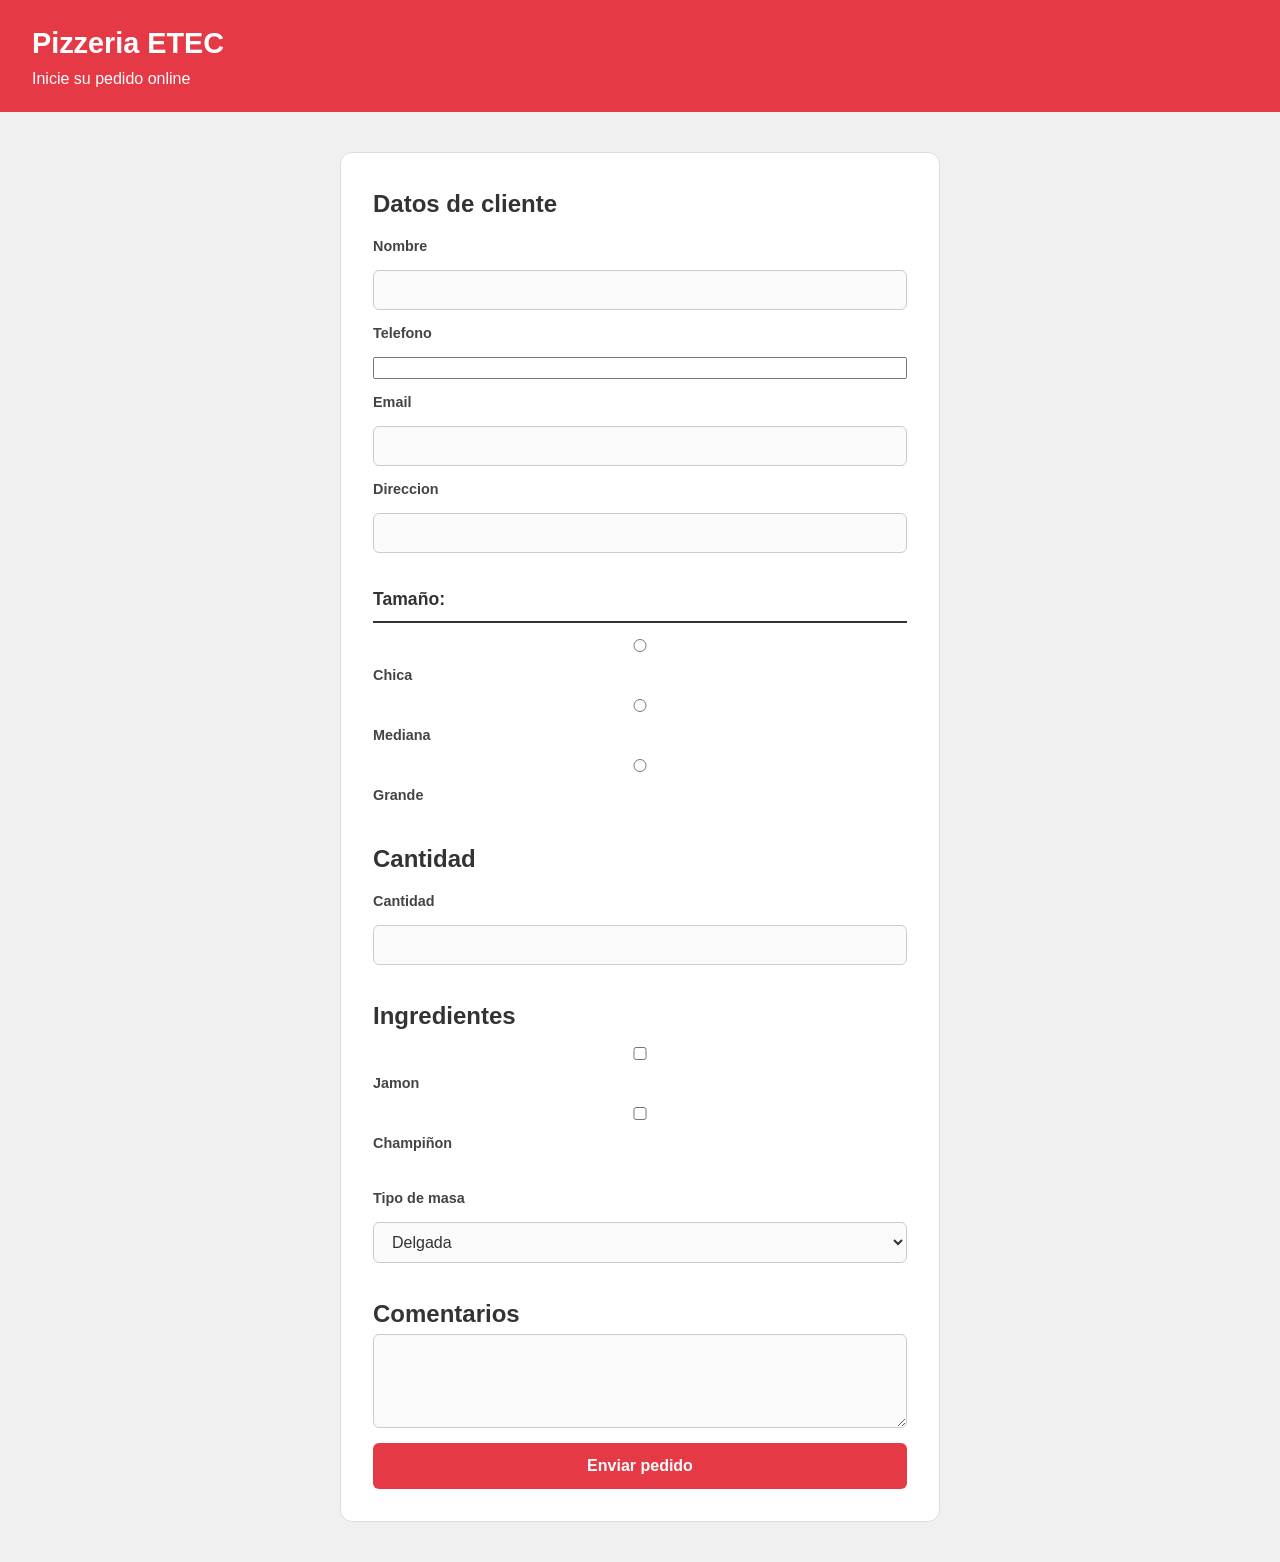
<file: CLASE-4-PIZZA/index.html>
<!doctype html>
<html lang="en">
  <head>
    <meta charset="UTF-8" />
    <meta name="viewport" content="width=device-width, initial-scale=1.0" />
    <title>formularios</title>
    <link rel="stylesheet" href="main.css">
  </head>
  <body>
    <header>
      <h1>Pizzeria ETEC</h1>
      <p>Inicie su pedido online</p>
    </header>
    <main>
      <!--formulario nos sirve para enviar datos-->
      <form>
        <section>
          <h2>Datos de cliente</h2>
          <label for="nombre">Nombre</label>
          <!--el type nos indica lo que podemos ingresar en el input-->
          <input type="text" id="nombre" name="nombre" required />
          <label for="telefono">Telefono</label>
          <input type="tel" id="telefono" name="telefono" />
          <label for="email">Email</label>
          <input type="email" id="email" name="email" />
          <label for="direccion">Direccion</label>
          <input type="text" id="direccion" name="direccion" />
        </section>
        <section>
          <h3>Tamaño:</h3>

          <input type="radio" id="chica" name="tamaño" value="chica" />
          <label for="chica">Chica</label>

          <input type="radio" id="mediana" name="mediana" value="mediana" />
          <label for="mediana">Mediana</label>
          
          <input type="radio" id="grande" name="tamaño" value="grande" />
          <label for="grande">Grande</label>
        </section>
        <section>
          <h2>Cantidad</h2>
          <label for="cantidad">Cantidad</label>
          <input type="number" id="cantidad" name="cantidad" min="1" required>
        </section>
        <section>
          <h2>Ingredientes</h2>

          <input
            type="checkbox"
            id="jamon"
            name="ingrediente_jamon"
            value="jamon"
          />
          <label for="jamon">Jamon</label>
    
          <input
            type="checkbox"
            id="champiñones"
            name="ingrediente_champiñones"
            value="champiñones"
          />
          <label for="champiñones">Champiñon</label>
          
        </section>
        <section>
          <label for="masa">Tipo de masa</label>
          <select id="masa" name="masa">
            <option value="delgada">Delgada</option>
            <option value="gruesa">Gruesa</option>
            <option value="integral">Integral</option>
          </select>
        </section>
        <h2>Comentarios</h2>
        <textarea
          id="comentarios"
          name="comentarios"
          rows="4"
          cols="30"
          required
        ></textarea>

        <!--siempre que haya un formulario vamos a tener un boton type submit-->
        <button type="submit">Enviar pedido</button>
      </form>
      <p id="mensaje"></p>
    </main>

    <script src="script.js"></script>
  </body>
</html>
</file>
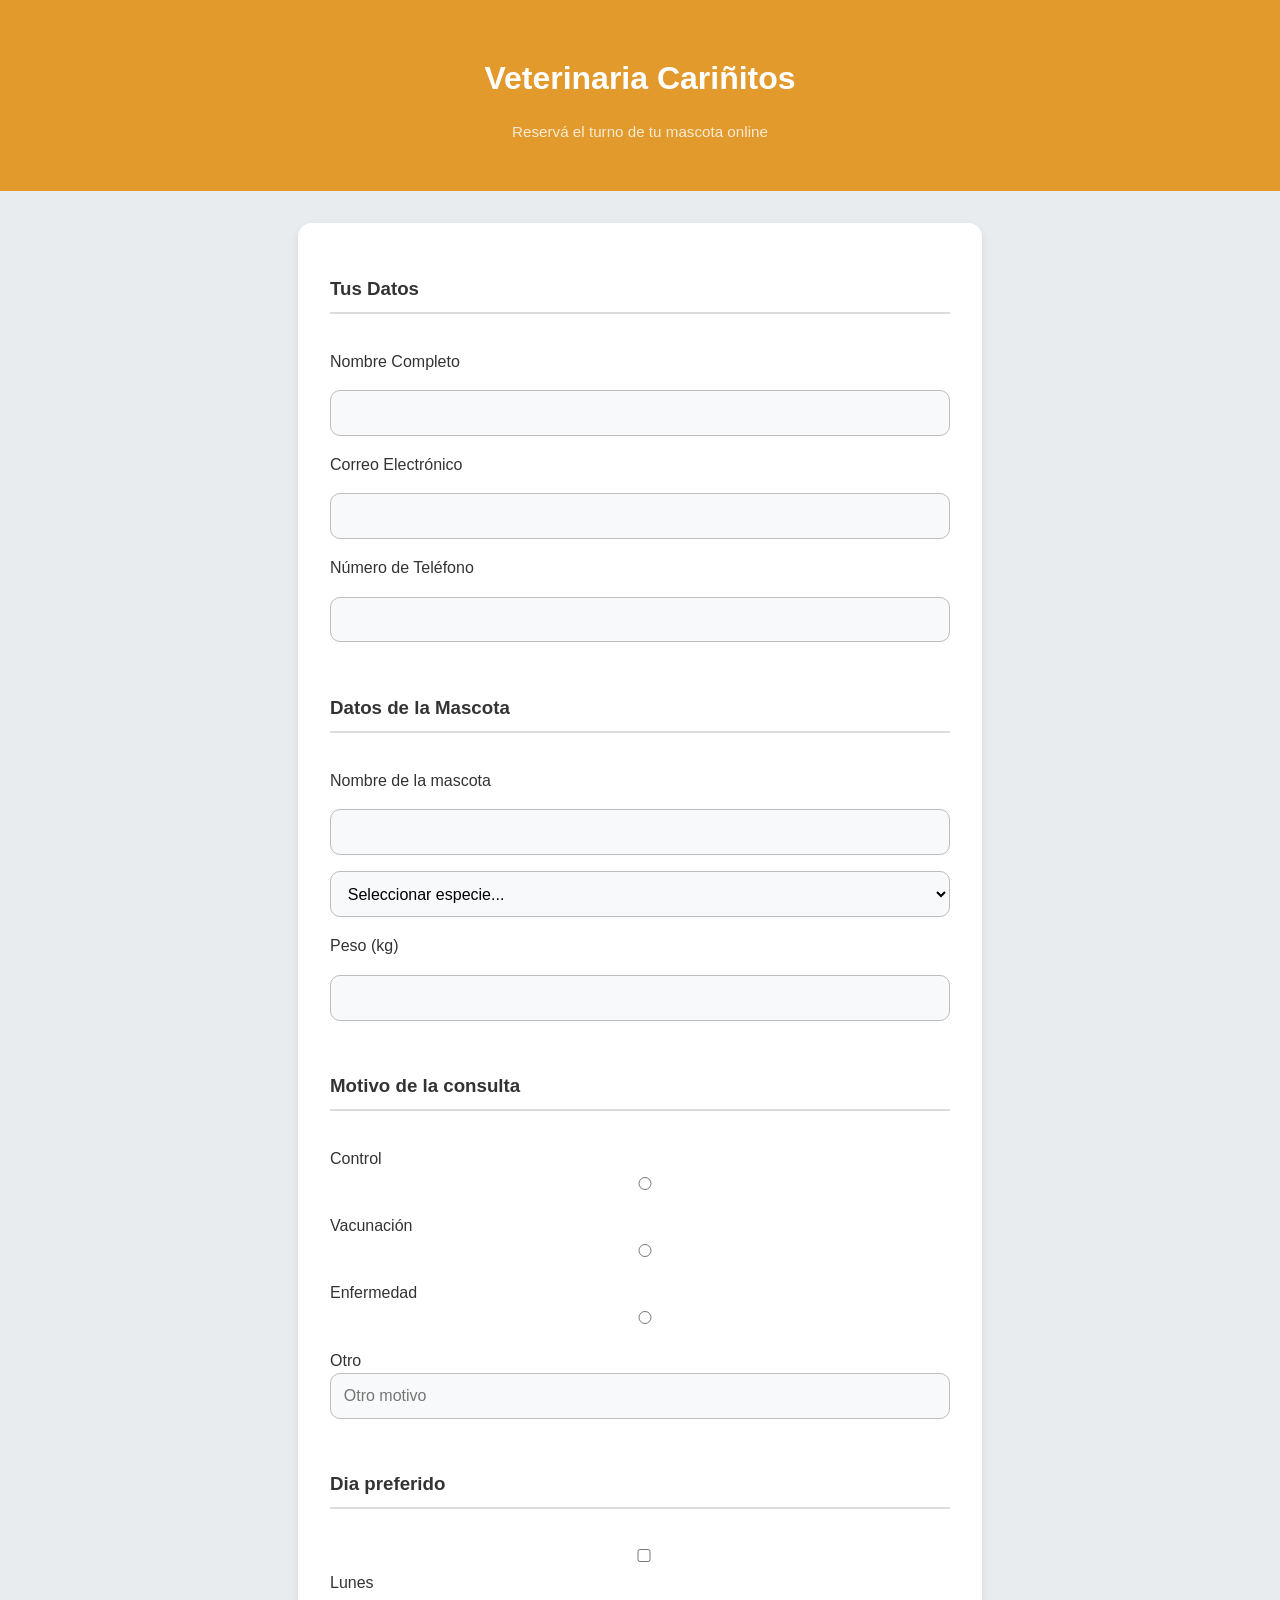
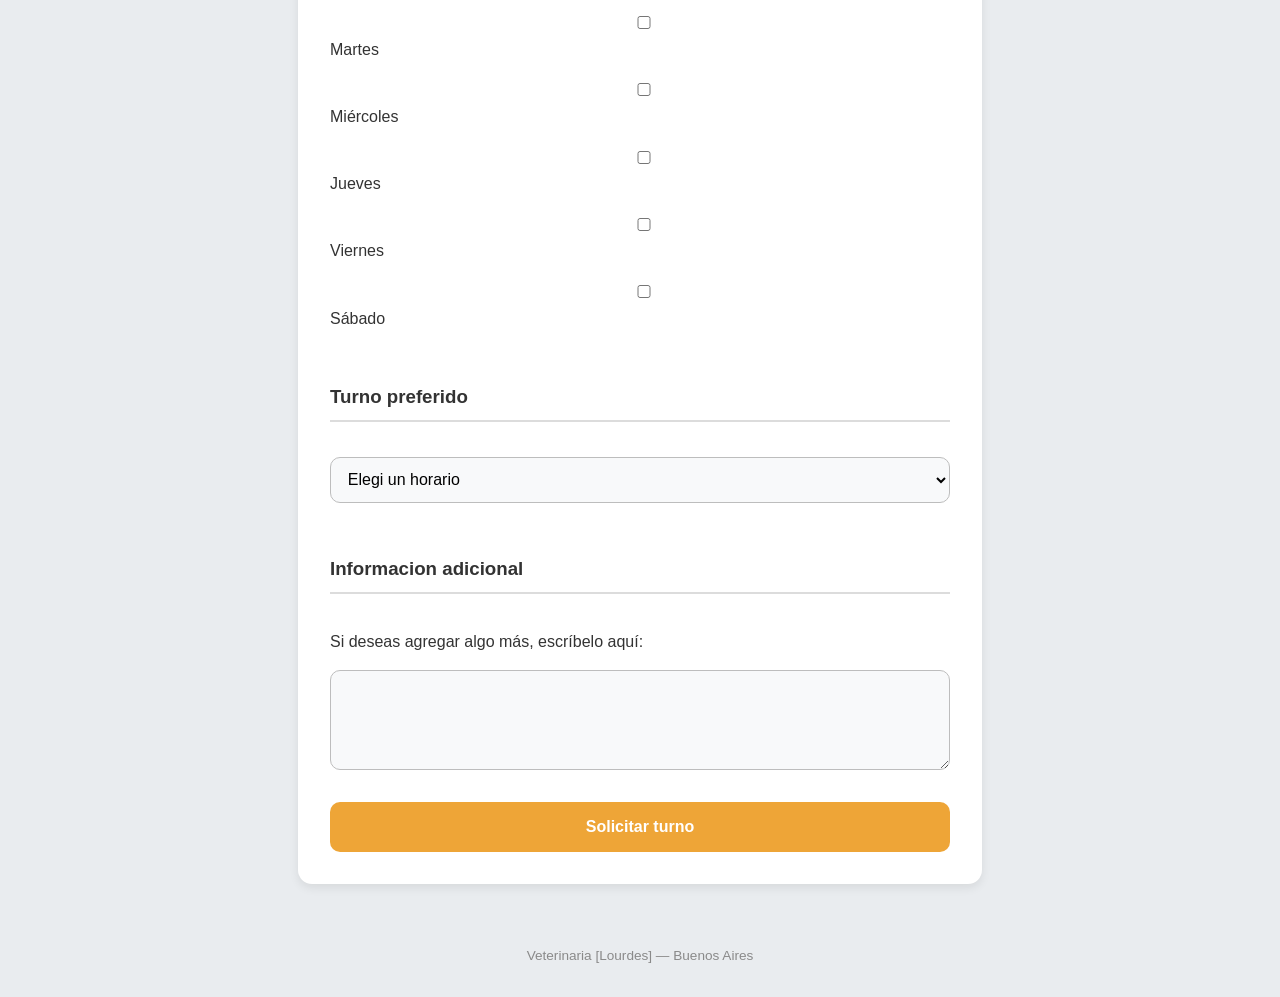
<file: CLASE-5/index.html>
<!DOCTYPE html>
<html lang="es">
<head>
    <meta charset="UTF-8">
    <meta name="viewport" content="width=device-width, initial-scale=1.0">
    <title>Formulario veterinaria</title>
    <link rel="stylesheet" href="styles.css">
</head>

<body>
    <header>
        <h1> Veterinaria Cariñitos</h1>
        <p>Reservá el turno de tu mascota online</p>
    </header>
    <main>
        <form>
            <section>
                <h3> Tus Datos</h3>
                <label for="nombre">Nombre Completo</label>
                <input type="text" id="nombre" name="nombre" required>

                <label for="email">Correo Electrónico</label>
                <input type="email" id="email" name="email" required>

                <label for="telefono">Número de Teléfono</label>
                <input type="number" id="telefono" name="telefono" required>
            </section>
            <section>
                <h3> Datos de la Mascota</h3>
                <label for="nombreMascota">Nombre de la mascota</label>
                <input type="text" id="nombreMascota" name="nombreMascota" required>
                

                <select name="especie" id="especie" required>
                    <option value="">Seleccionar especie...</option>
                    <option value="perro">Perro</option>
                    <option value="gato">Gato</option>
                    <option value="ave">Ave</option>
                    <option value="conejo">Conejo</option>
                    <option value="otro">Otro</option>
                </select>
                <label for="peso">Peso (kg)</label>
                <input type="number" id="peso" name="peso" min ="0">
            </section>
            <section>
                <h3>Motivo de la consulta</h3>
                <div class="opcion-radio">
                    <label for="control">Control</label>
                    <input type="radio" id="control" name="motivo" value="control">
                </div>

                <div class="opcion-radio">
                    <label for="vacunacion">Vacunación</label>
                    <input type="radio" id="vacunacion" name="motivo" value="vacunacion">
                </div>

                <div class="opcion-radio">
                    <label for="enfermedad">Enfermedad</label>
                    <input type="radio" id="enfermedad" name="motivo" value="enfermedad">
                   

                </div>
                <div class="opcion-radio">
                    <label for="otro">Otro</label>
                    <input type="text" id="otro" name="otro" placeholder="Otro motivo">
                </div>         
            </section>
            <section>
                <h3>Dia preferido</h3>
                <div class ="opcion-checkbox">
                    <input type="checkbox" id="lunes" name="dia_lunes" value="lunes">
                    <label for="lunes">Lunes</label>
                </div>

                <div class ="opcion-checkbox">
                    <input type="checkbox" id="martes" name="dia_martes" value="martes">
                    <label for="martes">Martes</label>
                </div>
                <div class ="opcion-checkbox">
                    <input type="checkbox" id="miercoles" name="dia_miercoles" value="miercoles">
                    <label for="miercoles">Miércoles</label>
                </div>
                <div class ="opcion-checkbox">
                    <input type="checkbox" id="jueves" name="dia_jueves" value="jueves">
                    <label for="jueves">Jueves</label>                                      
                </div>
                <div class ="opcion-checkbox">
                    <input type="checkbox" id="viernes" name="dia_viernes" value="viernes">
                    <label for="viernes">Viernes</label>
                </div>
                <div class ="opcion-checkbox">
                    <input type="checkbox" id="sabado" name="dia_sabado" value="sabado">
                    <label for="sabado">Sábado</label>
                </div>
            </section>
            <section>
                <h3>Turno preferido</h3>
                <select name="horario" id="horario" required>
                    <option value="">Elegi un horario</option>
                    <option value="mañana">Mañana (9hs a 13hs)</option>
                    <option value="tarde">Tarde (14hs a 18hs)</option>
                </select>
            </section>
            <section>
                <h3>Informacion adicional</h3>
                <label for="comentarios">Si deseas agregar algo más, escríbelo aquí:</label>
                <textarea name="comentarios" id="comentarios" rows="4"></textarea>
            </section>
            <p id="mensaje"></p>
            <button type="submit">Solicitar turno</button>
        </form>
    </main>
    <footer>
        <p>Veterinaria [Lourdes] — Buenos Aires</p>
    </footer>
</body>
</html>
</file>
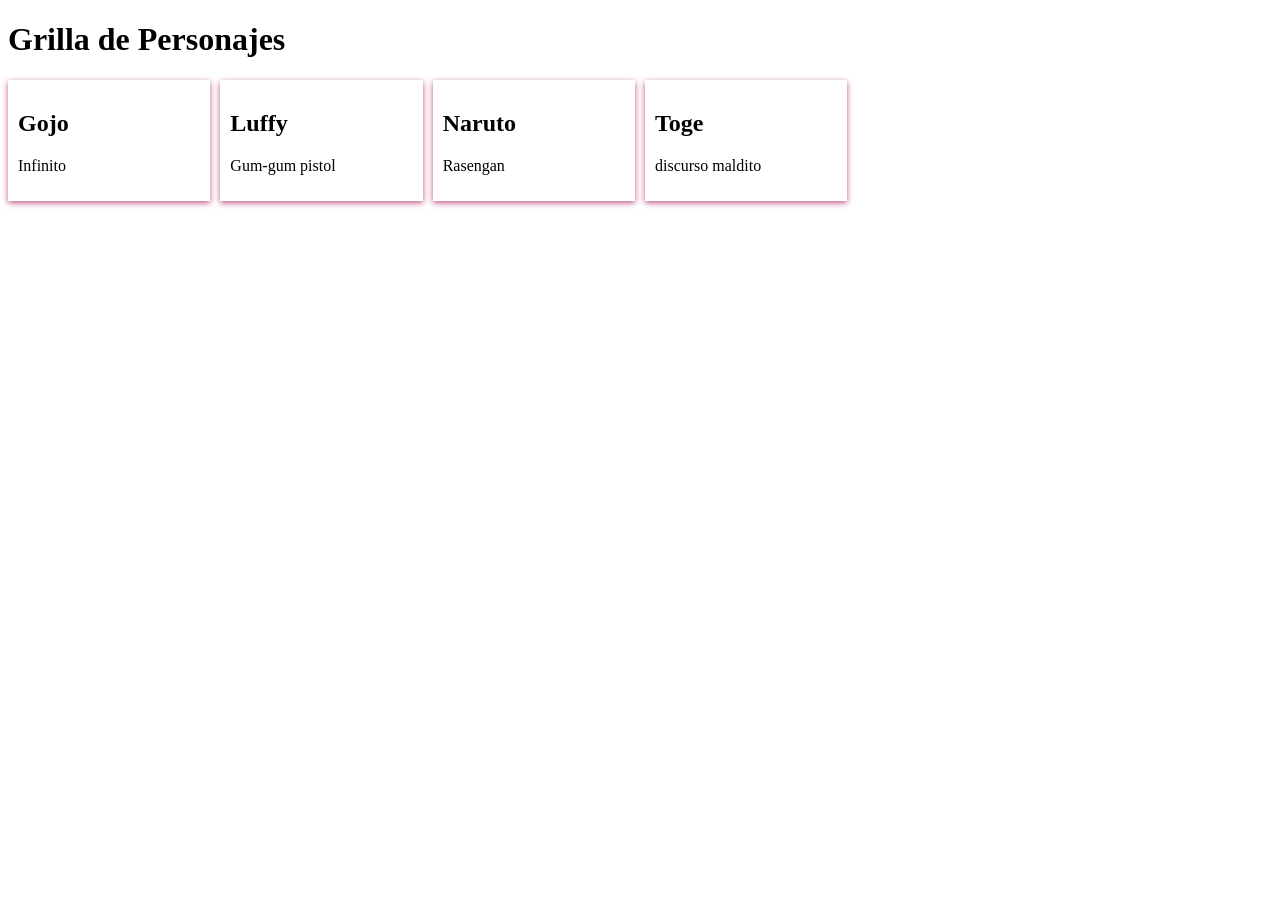
<file: CLASE-7 - Ejemplo de grilla/index.html>
<!DOCTYPE html>
<html lang="en">
<head>
    <meta charset="UTF-8">
    <meta name="viewport" content="width=device-width, initial-scale=1.0">
    <link rel="stylesheet" href="main.css">
    <title>Pelis</title>
</head>
<body>
    <h1>Grilla de Personajes</h1>
    <div id="grilla" class="grilla"></div>
    
    <script src="script.js"></script>
</body>
</html>
</file>
<file: CLASE-4-PIZZA/main.css>
* {
  box-sizing: border-box;
  margin: 0;
  padding: 0;
}

body {
  font-family: sans-serif;
  font-size: 16px;
  line-height: 1.6;
  color: #333;
  background-color: #f0f0f0;
}

input,
select,
textarea,
button {
  font-family: inherit;
  font-size: inherit;
}

header {
  background-color: #e63946;
  color: white;
  padding: 20px 32px;
}

header h1 {
  font-size: 1.8rem;
}

form {
  max-width: 600px;
  margin: 40px auto;
  padding: 32px;
  background-color: #fff;
  border: 1px solid #ddd;
  border-radius: 12px;
}

section {
  display: flex;
  flex-direction: column;
  gap: 12px;
  margin-bottom: 32px;
}

section h3 {
  font-size: 1.1rem;
  font-weight: bold;
  border-bottom: 2px solid #333;
  padding-bottom: 8px;
  margin-bottom: 4px;
}

label {
  font-size: 0.9rem;
  font-weight: bold;
  color: #444;
}

input[type="text"],
input[type="email"],
input[type="number"],
select,
textarea {
  width: 100%;
  padding: 10px 14px;
  border: 1px solid #ccc;
  border-radius: 6px;
  font-size: 1rem;
  color: #333;
  background-color: #fafafa;
}

input[type="text"]:focus,
input[type="email"]:focus,
input[type="number"]:focus,
select:focus,
textarea:focus {
  outline: none;
  border-color: #e63946;
  background-color: #fff;
  box-shadow: 0 0 0 3px rgba(230, 57, 70, 0.15);
}

select {
  cursor: pointer;
}

textarea {
  resize: vertical;
}

.opcion-radio,
.opcion-checkbox {
  display: flex;
  align-items: center;
  gap: 8px;
  cursor: pointer;
}

button[type="submit"] {
  width: 100%;
  padding: 14px;
  background-color: #e63946;
  color: white;
  font-size: 1rem;
  font-weight: bold;
  border: none;
  border-radius: 6px;
  cursor: pointer;
  margin-top: 8px;
}

button[type="submit"]:hover {
  background-color: #c1121f;
}

footer {
  text-align: center;
  padding: 20px;
  font-size: 0.85rem;
  color: #888;
}
</file>
<file: CLASE-5/styles.css>
body {
  font-family: sans-serif;
  font-size: 16px;
  line-height: 1.6;
  background-color: #e9ecef;
  color: #333;
  margin: 0;
}

header {
  background-color: #e29a2d;
  color: white;
  text-align: center;
  padding: 2rem;
}

header h1 {
  margin-bottom: 0.5rem;
}

header p {
  font-size: 0.95rem;
  opacity: 0.8;
}

form {
  max-width: 620px;
  margin: 2rem auto;
  background-color: white;
  padding: 2rem;
  border-radius: 14px;
  box-shadow: 0 4px 10px rgba(0, 0, 0, 0.08);
}

section {
  display: flex;
  flex-direction: column;
  gap: 1rem;
  margin-bottom: 2rem;
}

section h3 {
  border-bottom: 2px solid #dcdcdc;
  padding-bottom: 0.5rem;
}

label {
  font-weight: 500;
}

input,
select,
textarea {
  width: 100%;
  padding: 0.8rem;
  border: 1px solid #bdbdbd;
  border-radius: 10px;
  background-color: #f8f9fa;
  box-sizing: border-box;

  font-family: inherit;
  font-size: inherit;
}

input:focus,
select:focus,
textarea:focus {
  outline: none;
  border-color: #eca53b;
  box-shadow: 0 0 5px rgba(185, 128, 22, 0.4);
}

textarea {
  resize: vertical;
}

select:hover {
  cursor: pointer;
}

.opcion {
  display: flex;
  align-items: center;
  gap: 0.5rem;
  cursor: pointer;
}

.opcion input {
  width: auto;
}

button {
  width: 100%;
  padding: 1rem;
  background-color: #eea537;
  color: white;
  font-family: inherit;
  font-size: inherit;
  font-weight: bold;
  border: none;
  border-radius: 10px;
  transition: 0.2s;
}

button:hover {
  background-color: #fcb532;
  cursor: pointer;
}

footer {
  text-align: center;
  font-size: 0.85rem;
  color: #8a8a8a;
  padding: 1rem;
}
</file>
<file: CLASE-7 - Ejemplo de grilla/main.css>
.grilla {
    display: grid;
    grid-template-columns: repeat(auto-fill,minmax(200px, 1fr));
    gap: 10px;
} 
.card {
    background-color: white;
    padding: 10px;
    box-shadow: 0 2px 6px rgb(192, 89, 137);
}
</file>
